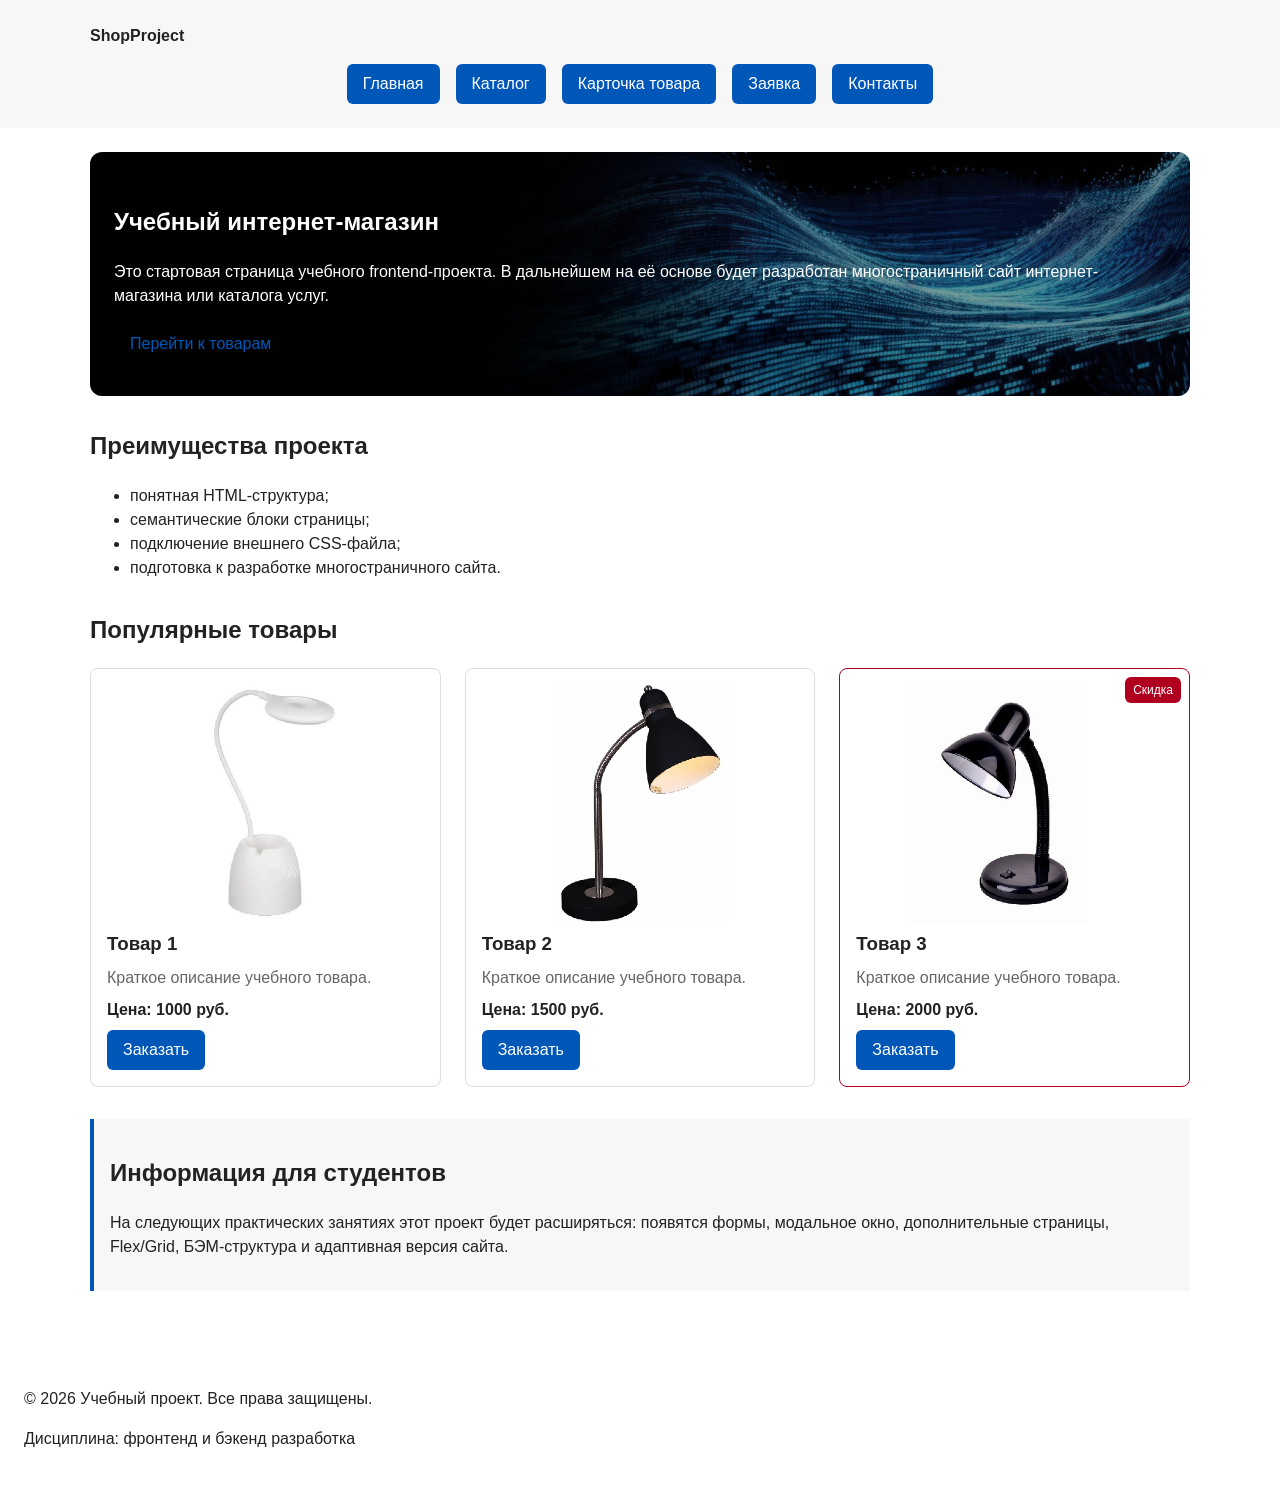
<file: index.html>
<!DOCTYPE html>
<html lang="ru">
<head>
    <meta charset="UTF-8">
    <meta name="viewport" content="width=device-width, initial-scale=1.0">
    <title>Учебный интернет-магазин</title>
    <link rel="stylesheet" href="css/style.css">
    <script src="js/main.js" defer></script>
</head>

<body>

    <!-- ===== Шапка сайта ===== -->
    <header class="site-header">
        <div class="site-header__inner">
            <a class="site-header__logo" href="index.html">ShopProject</a>
            <nav class="site-nav" aria-label="Основная навигация">
                <ul class="site-nav__list">
                    <li class="site-nav__item">
                        <a class="site-nav__link site-nav__link--active" href="index.html">Главная</a>
                    </li>
                    <li class="site-nav__item">
                        <a class="site-nav__link site-nav__link--active" href="catalog.html">Каталог</a>
                    </li>
                    <li class="site-nav__item">
                        <a class="site-nav__link site-nav__link--active" href="product.html">Карточка товара</a>
                    </li>
                    <li class="site-nav__item">
                        <a class="site-nav__link site-nav__link--active" href="order.html">Заявка</a>
                    </li>
                    <li class="site-nav__item">
                        <a class="site-nav__link site-nav__link--active" href="contacts.html">Контакты</a>
                    </li>
                </ul>
            </nav>
        </div>
    </header>

    <!-- ===== Основное содержимое ===== -->
    <main>

        <!-- Hero-блок -->
        <section class="hero">
            <h1>Учебный интернет-магазин</h1>
            <p>
                Это стартовая страница учебного frontend-проекта.
                В дальнейшем на её основе будет разработан многостраничный сайт
                интернет-магазина или каталога услуг.
            </p>
            <a class="button" href="#popular">Перейти к товарам</a>
        </section>

        <!-- Блок преимуществ -->
        <section class="section" id="advantages">
            <h2>Преимущества проекта</h2>
            <ul class="advantages-list">
                <li>понятная HTML-структура;</li>
                <li>семантические блоки страницы;</li>
                <li>подключение внешнего CSS-файла;</li>
                <li>подготовка к разработке многостраничного сайта.</li>
            </ul>
        </section>

        <!-- Блок популярных товаров -->
        <section class="section" id="popular">
            <h2>Популярные товары</h2>

            <div class="products-grid">
                <article class="product-card">
                    <img class="product-card__image" src="images/product-1.jpg" alt="Товар 1">
                    <h3 class="product-card__title">Товар 1</h3>
                    <p class="product-card__description">Краткое описание учебного товара.</p>
                    <p class="product-card__price">Цена: 1000 руб.</p>
                    <button class="button button--primary product-card__button" type="button" data-product="Товар 1">
                        Заказать
                    </button>
                </article>
                
                <article class="product-card">
                    <img class="product-card__image" src="images/product-2.jpg" alt="Товар 2">
                    <h3 class="product-card__title">Товар 2</h3>
                    <p class="product-card__description">Краткое описание учебного товара.</p>
                    <p class="product-card__price">Цена: 1500 руб.</p>
                    <button class="button button--primary product-card__button" type="button" data-product="Товар 2">
                        Заказать
                    </button>
                </article>

                <article class="product-card product-card--discount">
                    <span class="product-card__badge">Скидка</span>
                    <img class="product-card__image" src="images/product-3.jpg" alt="Товар 3">
                    <h3 class="product-card__title">Товар 3</h3>
                    <p class="product-card__description">Краткое описание учебного товара.</p>
                    <p class="product-card__price">Цена: 2000 руб.</p>
                    <button class="button button--primary product-card__button" type="button" data-product="Товар 3">
                        Заказать
                    </button>
                </article>
            </div>
        </section>

        <!-- Дополнительный блок -->
        <aside class="aside-info">
            <h2>Информация для студентов</h2>
            <p>
                На следующих практических занятиях этот проект будет расширяться:
                появятся формы, модальное окно, дополнительные страницы,
                Flex/Grid, БЭМ-структура и адаптивная версия сайта.
            </p>
        </aside>

    </main>

    <!-- ===== Подвал ===== -->
    <footer id="contacts">
        <p>&copy; 2026 Учебный проект. Все права защищены.</p>
        <p>Дисциплина: фронтенд и бэкенд разработка</p>
    </footer>

    <!-- ===== Модальное окно с формой (Этап 5 ПР №3) ===== -->
    <dialog class="order-dialog" id="order-dialog" aria-labelledby="order-dialog-title">
        <h2 class="order-dialog__title" id="order-dialog-title">Оформление заявки</h2>

        <form class="order-form" id="order-form" action="#" method="post" novalidate>

            <input id="selected-product" name="selected-product" type="hidden">

            <div class="order-form__field">
                <label class="order-form__label" for="order-name">Имя</label>
                <input class="order-form__input" id="order-name" name="name" type="text" required>
            </div>

            <div class="order-form__field">
                <label class="order-form__label" for="order-email">E-mail</label>
                <input class="order-form__input" id="order-email" name="email" type="email" required>
            </div>

            <div class="order-form__field">
                <label class="order-form__label" for="order-phone">Телефон</label>
                <input class="order-form__input" id="order-phone" name="phone" type="tel"
                    placeholder="+7 (900) 000-00-00" required>
            </div>

            <div class="order-form__field">
                <label class="order-form__label" for="order-topic">Тема заявки</label>
                <select class="order-form__select" id="order-topic" name="topic" required>
                    <option value="">Выберите тему</option>
                    <option value="product">Заказ товара</option>
                    <option value="consultation">Консультация</option>
                    <option value="delivery">Доставка</option>
                </select>
            </div>

            <div class="order-form__field">
                <label class="order-form__label" for="order-comment">Комментарий</label>
                <textarea class="order-form__textarea" id="order-comment" name="comment" rows="4"></textarea>
            </div>

            <div class="order-form__field order-form__field--checkbox">
                <label>
                    <input id="order-agreement" name="agreement" type="checkbox" required>
                    Я согласен на обработку данных
                </label>
            </div>

            <div class="order-form__actions">
                <button class="button button--secondary" type="button" id="close-order-dialog">Закрыть</button>
                <button class="button button--primary" type="submit">Отправить заявку</button>
            </div>

        </form>
    </dialog>

    <!-- Сообщение об успешной отправке -->
    <p class="success-message" id="success-message" hidden>
        Форма успешно отправлена!
    </p>

</body>
</html>
</file>
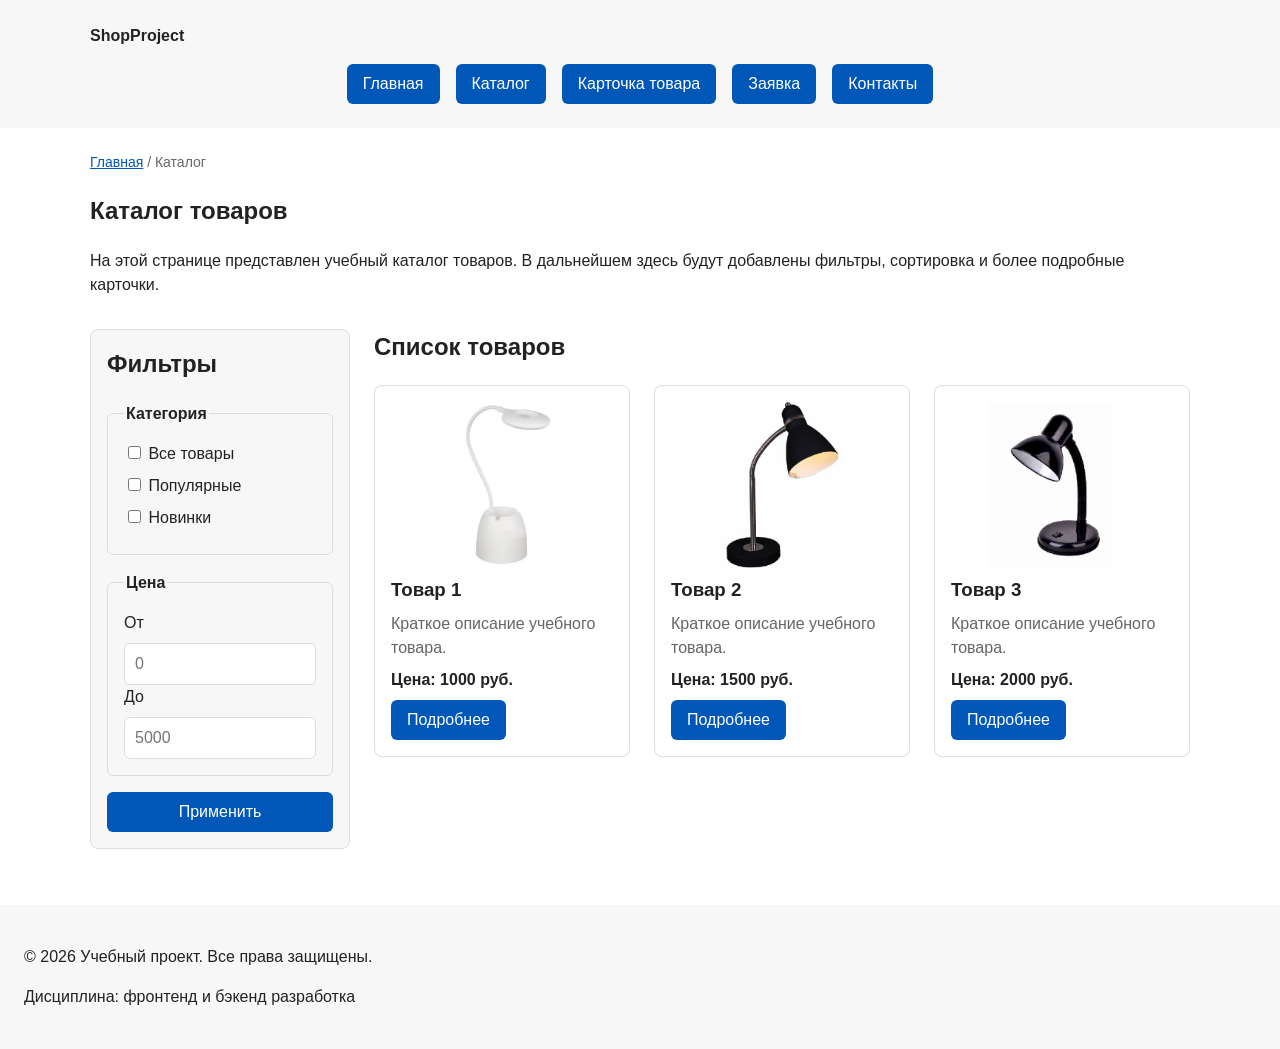
<file: catalog.html>
<!DOCTYPE html>
<html lang="ru">
<head>
    <meta charset="UTF-8">
    <meta name="viewport" content="width=device-width, initial-scale=1.0">
    <meta name="description" content="Каталог товаров учебного интернет-магазина.">
    <title>Каталог товаров – Учебный интернет-магазин</title>
    <link rel="stylesheet" href="css/style.css">
    <script src="js/main.js" defer></script>
</head>
<body>

    <!-- ===== Шапка сайта ===== -->
    <header class="site-header">
        <div class="site-header__inner">
            <a class="site-header__logo" href="index.html">ShopProject</a>
            <nav class="site-nav" aria-label="Основная навигация">
                <ul class="site-nav__list">
                    <li class="site-nav__item">
                        <a class="site-nav__link site-nav__link--active" href="index.html">Главная</a>
                    </li>
                    <li class="site-nav__item">
                        <a class="site-nav__link site-nav__link--active" href="catalog.html">Каталог</a>
                    </li>
                    <li class="site-nav__item">
                        <a class="site-nav__link site-nav__link--active" href="product.html">Карточка товара</a>
                    </li>
                    <li class="site-nav__item">
                        <a class="site-nav__link site-nav__link--active" href="order.html">Заявка</a>
                    </li>
                    <li class="site-nav__item">
                        <a class="site-nav__link site-nav__link--active" href="contacts.html">Контакты</a>
                    </li>
                </ul>
            </nav>
        </div>
    </header>

    <!-- ===== Основное содержимое ===== -->
    <main>

        <!-- Хлебные крошки -->
        <nav class="breadcrumbs" aria-label="Хлебные крошки">
            <a class="breadcrumbs__link" href="index.html">Главная</a>
            <span class="breadcrumbs__current">Каталог</span>
        </nav>

        <section class="section">
            <h1>Каталог товаров</h1>
            <p>
                На этой странице представлен учебный каталог товаров.
                В дальнейшем здесь будут добавлены фильтры, сортировка
                и более подробные карточки.
            </p>
        </section>

        <section class="catalog-layout">
            <aside class="catalog-filters">
                <h2>Фильтры</h2>

                <form class="filters-form" action="#" method="get">
                    <fieldset>
                        <legend>Категория</legend>
                        <label>
                            <input type="checkbox" name="category" value="all">
                            Все товары
                        </label>
                        <label>
                            <input type="checkbox" name="category" value="popular">
                            Популярные
                        </label>
                        <label>
                            <input type="checkbox" name="category" value="new">
                            Новинки
                        </label>
                    </fieldset>

                    <fieldset>
                        <legend>Цена</legend>
                        <label for="price-from">От</label>
                        <input id="price-from" name="price-from" type="number" min="0" placeholder="0">

                        <label for="price-to">До</label>
                        <input id="price-to" name="price-to" type="number" min="0" placeholder="5000">
                    </fieldset>

                    <button class="button button--primary" type="submit">Применить</button>
                </form>
            </aside>

            <section class="catalog-products">
                <h2>Список товаров</h2>

                <div class="products-grid">
                    <article class="product-card">
                        <img class="product-card__image" src="images/product-1.jpg" alt="Товар 1">
                        <h3 class="product-card__title">Товар 1</h3>
                        <p class="product-card__description">Краткое описание учебного товара.</p>
                        <p class="product-card__price">Цена: 1000 руб.</p>
                        <a class="button button--primary product-card__button" href="product.html">Подробнее</a>
                    </article>

                    <article class="product-card">
                        <img class="product-card__image" src="images/product-2.jpg" alt="Товар 2">
                        <h3 class="product-card__title">Товар 2</h3>
                        <p class="product-card__description">Краткое описание учебного товара.</p>
                        <p class="product-card__price">Цена: 1500 руб.</p>
                        <a class="button button--primary product-card__button" href="product.html">Подробнее</a>
                    </article>

                    <article class="product-card">
                        <img class="product-card__image" src="images/product-3.jpg" alt="Товар 3">
                        <h3 class="product-card__title">Товар 3</h3>
                        <p class="product-card__description">Краткое описание учебного товара.</p>
                        <p class="product-card__price">Цена: 2000 руб.</p>
                        <a class="button button--primary product-card__button" href="product.html">Подробнее</a>
                    </article>
                </div>
            </section>
        </section>

    </main>

    <!-- ===== Подвал ===== -->
    <footer class="site-footer">
        <p>&copy; 2026 Учебный проект. Все права защищены.</p>
        <p>Дисциплина: фронтенд и бэкенд разработка</p>
    </footer>

</body>
</html>
</file>
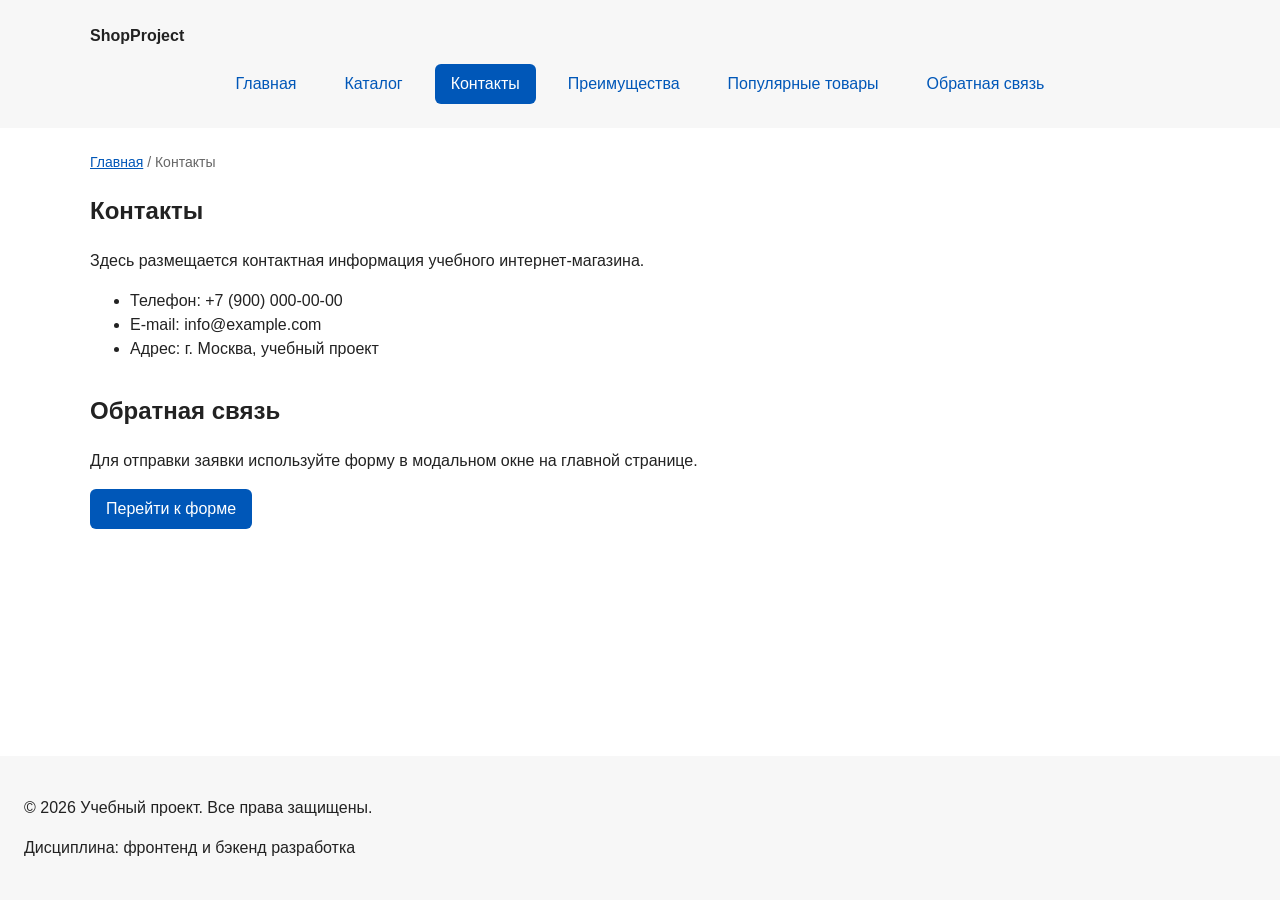
<file: contacts.html>
<!DOCTYPE html>
<html lang="ru">
<head>
    <meta charset="UTF-8">
    <meta name="viewport" content="width=device-width, initial-scale=1.0">
    <meta name="description" content="Контактная информация учебного интернет-магазина.">
    <title>Контакты – Учебный интернет-магазин</title>
    <link rel="stylesheet" href="css/style.css">
    <script src="js/main.js" defer></script>
</head>
<body>

    <!-- ===== Шапка сайта ===== -->
    <header class="site-header">
        <div class="site-header__inner">
            <a class="site-header__logo" href="index.html">ShopProject</a>
            <nav class="site-nav" aria-label="Основная навигация">
                <ul class="site-nav__list">
                    <li class="site-nav__item">
                        <a class="site-nav__link" href="index.html">Главная</a>
                    </li>
                    <li class="site-nav__item">
                        <a class="site-nav__link" href="catalog.html">Каталог</a>
                    </li>
                    <li class="site-nav__item">
                        <a class="site-nav__link site-nav__link--active" href="contacts.html">Контакты</a>
                    </li>
                    <li class="site-nav__item">
                        <a class="site-nav__link" href="index.html#advantages">Преимущества</a>
                    </li>
                    <li class="site-nav__item">
                        <a class="site-nav__link" href="index.html#popular">Популярные товары</a>
                    </li>
                    <li class="site-nav__item">
                        <a class="site-nav__link" href="index.html#contacts">Обратная связь</a>
                    </li>
                </ul>
            </nav>
        </div>
    </header>

    <!-- ===== Основное содержимое ===== -->
    <main>

        <!-- Хлебные крошки -->
        <nav class="breadcrumbs" aria-label="Хлебные крошки">
            <a class="breadcrumbs__link" href="index.html">Главная</a>
            <span class="breadcrumbs__current">Контакты</span>
        </nav>

        <section class="section">
            <h1>Контакты</h1>
            <p>
                Здесь размещается контактная информация учебного интернет-магазина.
            </p>
            <ul>
                <li>Телефон: +7 (900) 000-00-00</li>
                <li>E-mail: info@example.com</li>
                <li>Адрес: г. Москва, учебный проект</li>
            </ul>
        </section>

        <section class="section" id="feedback">
            <h2>Обратная связь</h2>
            <p>
                Для отправки заявки используйте форму в модальном окне на главной странице.
            </p>
            <a class="button button--primary" href="index.html#contacts">Перейти к форме</a>
        </section>

    </main>

    <!-- ===== Подвал ===== -->
    <footer class="site-footer">
        <p>&copy; 2026 Учебный проект. Все права защищены.</p>
        <p>Дисциплина: фронтенд и бэкенд разработка</p>
    </footer>

</body>
</html>
</file>
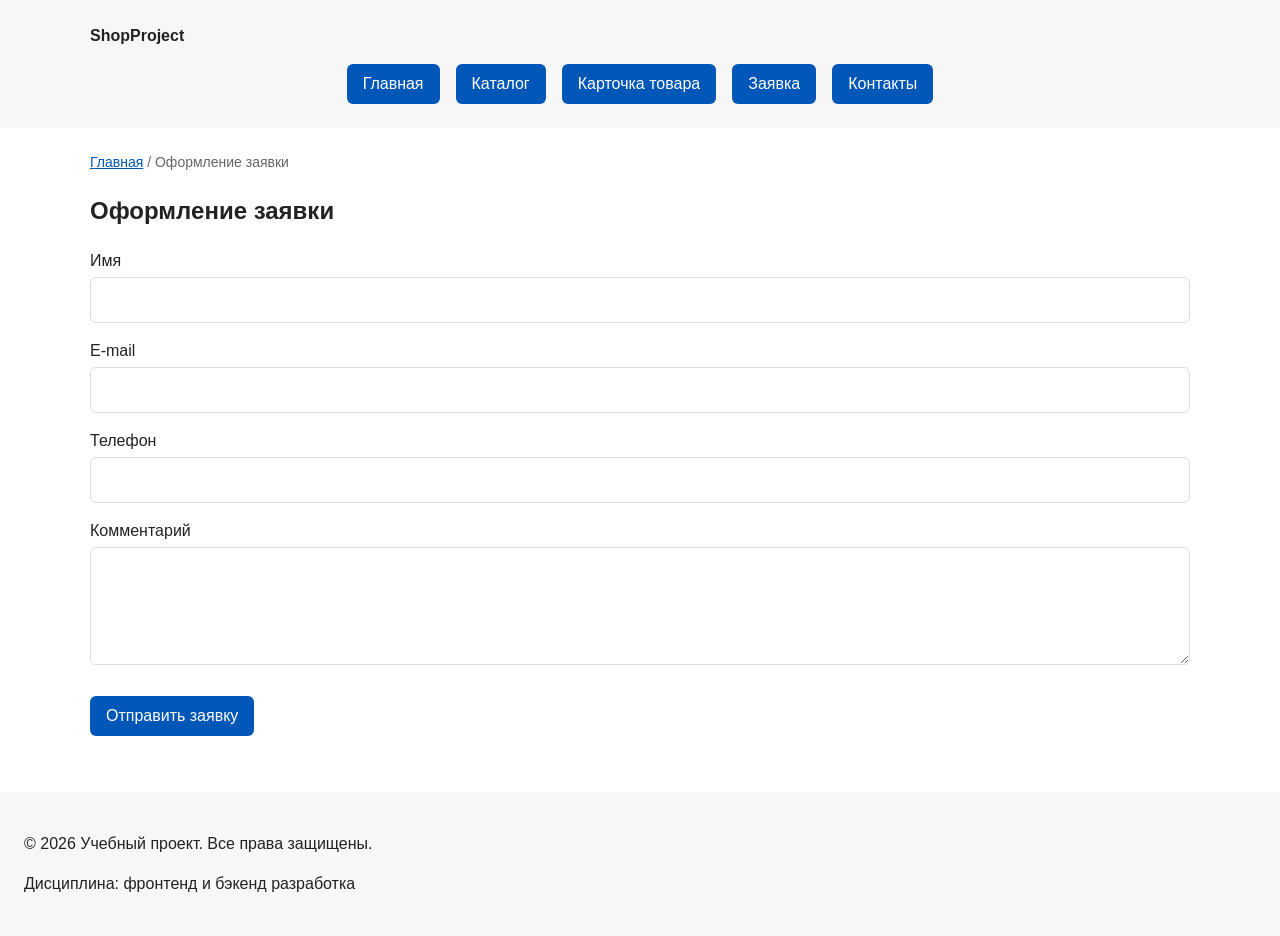
<file: order.html>
<!DOCTYPE html>
<html lang="ru">
<head>
    <meta charset="UTF-8">
    <meta name="viewport" content="width=device-width, initial-scale=1.0">
    <meta name="description" content="Оформление заявки в учебном интернет-магазине.">
    <title>Оформление заявки – Учебный интернет-магазин</title>
    <link rel="stylesheet" href="css/style.css">
    <script src="js/main.js" defer></script>
</head>
<body>

    <header class="site-header">
        <div class="site-header__inner">
            <a class="site-header__logo" href="index.html">ShopProject</a>
            <nav class="site-nav" aria-label="Основная навигация">
                <ul class="site-nav__list">
                    <li class="site-nav__item">
                        <a class="site-nav__link site-nav__link--active" href="index.html">Главная</a>
                    </li>
                    <li class="site-nav__item">
                        <a class="site-nav__link site-nav__link--active" href="catalog.html">Каталог</a>
                    </li>
                    <li class="site-nav__item">
                        <a class="site-nav__link site-nav__link--active" href="product.html">Карточка товара</a>
                    </li>
                    <li class="site-nav__item">
                        <a class="site-nav__link site-nav__link--active" href="order.html">Заявка</a>
                    </li>
                    <li class="site-nav__item">
                        <a class="site-nav__link site-nav__link--active" href="contacts.html">Контакты</a>
                    </li>
                </ul>
            </nav>
        </div>
    </header>

    <main>

        <nav class="breadcrumbs" aria-label="Хлебные крошки">
            <a class="breadcrumbs__link" href="index.html">Главная</a>
            <span class="breadcrumbs__current">Оформление заявки</span>
        </nav>

        <section class="section">
            <h1>Оформление заявки</h1>

            <form class="order-form" action="#" method="post">
                <div class="order-form__field">
                    <label class="order-form__label" for="order-name-page">Имя</label>
                    <input class="order-form__input" id="order-name-page" name="name" type="text" required>
                </div>

                <div class="order-form__field">
                    <label class="order-form__label" for="order-email-page">E-mail</label>
                    <input class="order-form__input" id="order-email-page" name="email" type="email" required>
                </div>

                <div class="order-form__field">
                    <label class="order-form__label" for="order-phone-page">Телефон</label>
                    <input class="order-form__input" id="order-phone-page" name="phone" type="tel" required>
                </div>

                <div class="order-form__field">
                    <label class="order-form__label" for="order-comment-page">Комментарий</label>
                    <textarea class="order-form__textarea" id="order-comment-page" name="comment" rows="4"></textarea>
                </div>

                <div class="order-form__actions">
                    <button class="button button--primary" type="submit">Отправить заявку</button>
                </div>
            </form>
        </section>

    </main>

    <footer class="site-footer">
        <p>&copy; 2026 Учебный проект. Все права защищены.</p>
        <p>Дисциплина: фронтенд и бэкенд разработка</p>
    </footer>

</body>
</html>
</file>
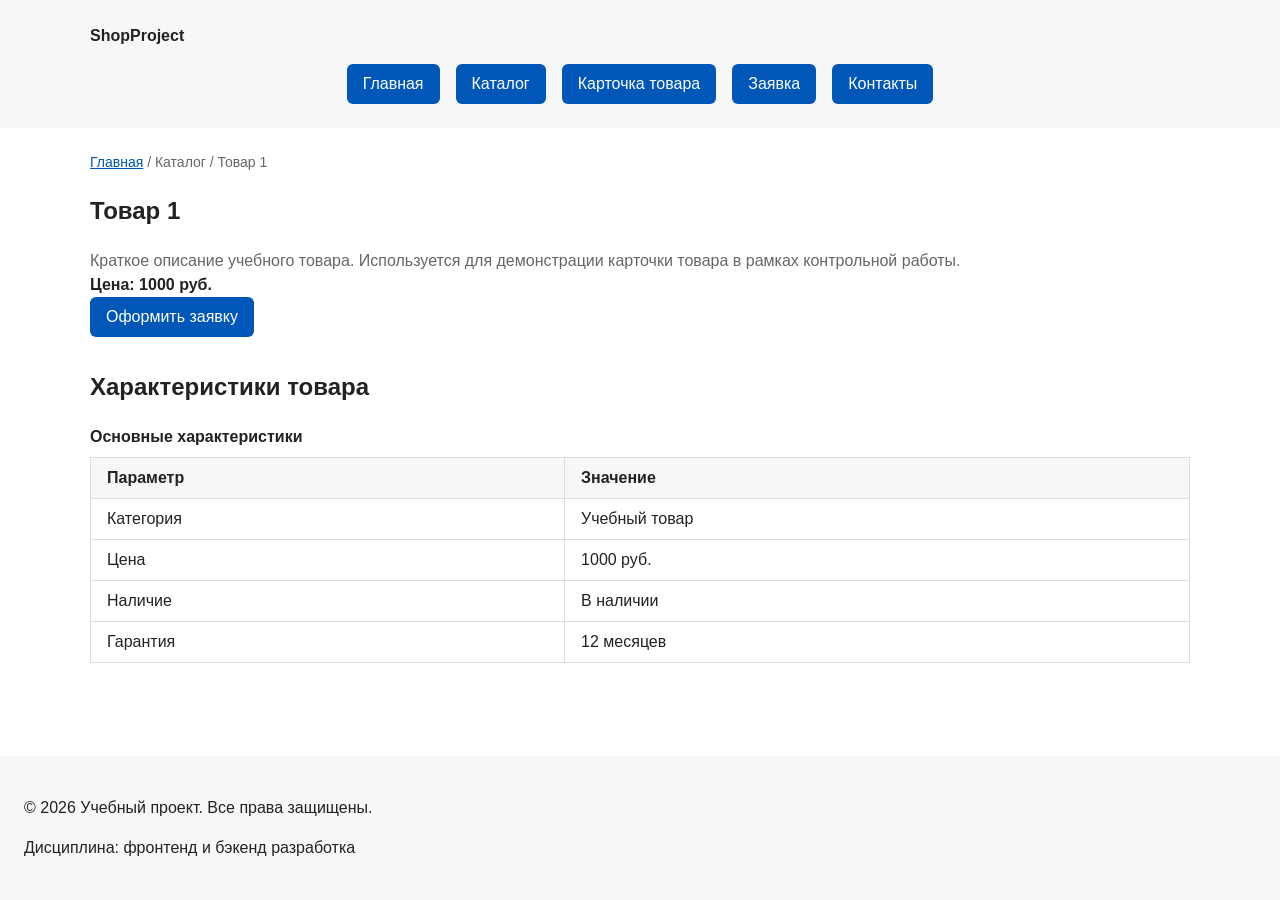
<file: product.html>
<!DOCTYPE html>
<html lang="ru">
<head>
    <meta charset="UTF-8">
    <meta name="viewport" content="width=device-width, initial-scale=1.0">
    <meta name="description" content="Карточка товара учебного интернет-магазина.">
    <title>Товар 1 – Учебный интернет-магазин</title>
    <link rel="stylesheet" href="css/style.css">
    <script src="js/main.js" defer></script>
</head>
<body>

    <header class="site-header">
        <div class="site-header__inner">
            <a class="site-header__logo" href="index.html">ShopProject</a>
            <nav class="site-nav" aria-label="Основная навигация">
                <ul class="site-nav__list">
                    <li class="site-nav__item">
                        <a class="site-nav__link site-nav__link--active" href="index.html">Главная</a>
                    </li>
                    <li class="site-nav__item">
                        <a class="site-nav__link site-nav__link--active" href="catalog.html">Каталог</a>
                    </li>
                    <li class="site-nav__item">
                        <a class="site-nav__link site-nav__link--active" href="product.html">Карточка товара</a>
                    </li>
                    <li class="site-nav__item">
                        <a class="site-nav__link site-nav__link--active" href="order.html">Заявка</a>
                    </li>
                    <li class="site-nav__item">
                        <a class="site-nav__link site-nav__link--active" href="contacts.html">Контакты</a>
                    </li>
                </ul>
            </nav>
        </div>
    </header>

    <main>

        <nav class="breadcrumbs" aria-label="Хлебные крошки">
            <a class="breadcrumbs__link" href="index.html">Главная</a>
            <span class="breadcrumbs__current">Каталог</span>
            <span class="breadcrumbs__current">Товар 1</span>
        </nav>

        <section class="section">
            <h1>Товар 1</h1>
            <p class="product-card__description">
                Краткое описание учебного товара. Используется для демонстрации
                карточки товара в рамках контрольной работы.
            </p>
            <p class="product-card__price">Цена: 1000 руб.</p>

            <a class="button button--primary" href="order.html">Оформить заявку</a>
        </section>

        <section class="section">
            <h2>Характеристики товара</h2>

            <div class="table-wrapper">
                <table class="product-table">
                    <caption>Основные характеристики</caption>
                    <thead>
                        <tr>
                            <th>Параметр</th>
                            <th>Значение</th>
                        </tr>
                    </thead>
                    <tbody>
                        <tr>
                            <td>Категория</td>
                            <td>Учебный товар</td>
                        </tr>
                        <tr>
                            <td>Цена</td>
                            <td>1000 руб.</td>
                        </tr>
                        <tr>
                            <td>Наличие</td>
                            <td>В наличии</td>
                        </tr>
                        <tr>
                            <td>Гарантия</td>
                            <td>12 месяцев</td>
                        </tr>
                    </tbody>
                </table>
            </div>
        </section>

    </main>

    <footer class="site-footer">
        <p>&copy; 2026 Учебный проект. Все права защищены.</p>
        <p>Дисциплина: фронтенд и бэкенд разработка</p>
    </footer>

</body>
</html>
</file>
<file: css/style.css>
/* ===================================
   1. Переменные проекта
   =================================== */
:root {
    --color-bg: #ffffff;
    --color-text: #222222;
    --color-muted: #666666;
    --color-primary: #0057b8;
    --color-primary-dark: #003f86;
    --color-border: #dddddd;
    --color-surface: #f7f7f7;
    --color-surface-accent: #eef5ff;
    --color-danger: #b00020;
    --color-success: #168a2f;
    --color-success-bg: #eefaf0;
    --color-white: #ffffff;

    --space-xs: 4px;
    --space-sm: 8px;
    --space-md: 16px;
    --space-lg: 24px;
    --space-xl: 32px;

    --radius-sm: 6px;
    --radius-md: 8px;
    --radius-lg: 12px;

    --container-width: 1100px;
}


/* ===================================
   2. Базовые стили
   =================================== */
* {
    box-sizing: border-box;
}

body {
    display: flex;
    flex-direction: column;
    min-height: 100vh;
    margin: 0;
    font-family: Arial, sans-serif;
    line-height: 1.5;
    color: var(--color-text);
    background-color: var(--color-bg);
}

main {
    flex: 1;
}

header,
main,
footer {
    padding: var(--space-lg);
}

section {
    margin-bottom: var(--space-lg);
}

section h2 {
    margin-top: 0;
}


/* ===================================
   3. Общие элементы интерфейса
   =================================== */
html {
    scroll-behavior: smooth;
}

:target {
    outline: 2px dashed var(--color-primary);
    outline-offset: 4px;
}

a {
    color: var(--color-primary);
}

a:hover {
    color: var(--color-primary-dark);
}

a:focus-visible {
    outline: 2px solid var(--color-primary);
    outline-offset: 3px;
}

/* Кнопки */
.button {
    display: inline-block;
    padding: var(--space-sm) var(--space-md);
    border: none;
    border-radius: var(--radius-sm);
    font: inherit;
    text-decoration: none;
    cursor: pointer;
}

.button--primary {
    color: var(--color-white);
    background-color: var(--color-primary);
}

.button--primary:hover {
    background-color: var(--color-primary-dark);
}

.button--secondary {
    color: var(--color-primary);
    background-color: transparent;
    border: 1px solid var(--color-primary);
}

.button--secondary:hover {
    color: var(--color-white);
    background-color: var(--color-primary);
}

.button:focus-visible {
    outline: 2px solid var(--color-primary);
    outline-offset: 3px;
}

.button:disabled,
.button--disabled {
    opacity: 0.6;
    cursor: not-allowed;
}


/* ===================================
   4. Компоненты страницы
   =================================== */

/* Шапка */
.site-header {
    background-color: var(--color-surface);
    position: sticky;
    top: 0;
    z-index: 100;
}

.site-header__inner {
    max-width: var(--container-width);
    margin: 0 auto;
}

.site-header__logo {
    font-weight: 700;
    color: var(--color-text);
    text-decoration: none;
}

/* Навигация */
.site-nav__list {
    display: flex;
    flex-wrap: wrap;
    justify-content: center;
    align-items: center;
    gap: var(--space-md);
    padding: 0;
    margin: var(--space-md) 0 0;
    list-style: none;
}

.site-nav__link {
    display: inline-block;
    padding: var(--space-sm) var(--space-md);
    color: var(--color-primary);
    text-decoration: none;
    border-radius: var(--radius-sm);
}

.site-nav__link:hover {
    color: var(--color-white);
    background-color: var(--color-primary);
}

.site-nav__link:focus-visible {
    outline: 2px solid var(--color-primary);
    outline-offset: 3px;
}

.site-nav__link--active {
    color: var(--color-white);
    background-color: var(--color-primary);
}

/* Хлебные крошки */
.breadcrumbs {
    max-width: var(--container-width);
    margin: 0 auto var(--space-md);
    font-size: 14px;
    color: var(--color-muted);
}

.breadcrumbs__link {
    color: var(--color-primary);
}

.breadcrumbs__current::before {
    content: " / ";
    color: var(--color-muted);
}

/* Hero */
.hero {
    max-width: var(--container-width);
    margin: 0 auto var(--space-xl);
    padding: var(--space-xl) var(--space-lg);
    background-color: var(--color-surface-accent);
    background-image: linear-gradient(rgba(0, 0, 0, 0.4), rgba(0, 0, 0, 0.4)), url("../images/hero.jpg");
    background-size: cover;
    background-position: center;
    color: var(--color-white);
    border-radius: var(--radius-lg);
}

/* Секции */
.section {
    max-width: var(--container-width);
    margin: 0 auto var(--space-xl);
}

.section h2 {
    margin-top: 0;
}

/* Карточка товара */
.product-card {
    display: flex;
    flex-direction: column;
    gap: var(--space-sm);
    padding: var(--space-md);
    position: relative;
    border: 1px solid var(--color-border);
    border-radius: var(--radius-md);
    background-color: var(--color-bg);
    
}

.product-card:hover {
    border-color: var(--color-primary);
}

.product-card--discount {
    border-color: var(--color-danger);
}

.product-card__title {
    margin: 0;
    color: var(--color-text);
}

.product-card__description {
    margin: 0;
    color: var(--color-muted);
}

.product-card__price {
    margin: 0;
    font-weight: 700;
}

.product-card__button {
    margin-top: auto;
    align-self: flex-start;
}

.product-card__image {
    display: block;
    width: 100%;
    aspect-ratio: 4 / 3;
    object-fit: cover;
    border-radius: var(--radius-md);
}

/* Сетка товаров */
.products-grid {
    display: grid;
    grid-template-columns: repeat(3, 1fr);
    gap: var(--space-lg);
}

/* Aside */
.aside-info {
    max-width: var(--container-width);
    margin: 0 auto var(--space-xl);
    padding: var(--space-md);
    border-left: 4px solid var(--color-primary);
    background-color: var(--color-surface);
}

/* Подвал */
.site-footer {
    background-color: var(--color-surface);
}


/* ===================================
   5. Форма и модальное окно
   =================================== */
.order-dialog {
    width: min(100% - 32px, 560px);
    padding: var(--space-lg);
    border: none;
    border-radius: var(--radius-lg);
}

.order-dialog::backdrop {
    background-color: rgba(0, 0, 0, 0.5);
}

.order-dialog__title {
    margin-top: 0;
}

.order-form__field {
    margin-bottom: var(--space-md);
}

.order-form__label {
    display: block;
    margin-bottom: var(--space-xs);
}

.order-form__input,
.order-form__select,
.order-form__textarea {
    width: 100%;
    padding: 10px 12px;
    border: 1px solid var(--color-border);
    border-radius: var(--radius-sm);
    font: inherit;
}

.order-form__input:hover,
.order-form__select:hover,
.order-form__textarea:hover {
    border-color: var(--color-primary);
}

.order-form__input:focus-visible,
.order-form__select:focus-visible,
.order-form__textarea:focus-visible {
    outline: 2px solid var(--color-primary);
    outline-offset: 3px;
}

.order-form__input[type="checkbox"] {
    width: auto;
}

.order-form__field--checkbox label {
    display: flex;
    align-items: center;
    gap: var(--space-sm);
}

.order-form__actions {
    display: flex;
    gap: var(--space-md);
    margin-top: var(--space-lg);
}

[aria-invalid="true"] {
    border-color: var(--color-danger);
}

.success-message {
    max-width: var(--container-width);
    margin: var(--space-lg) auto;
    padding: var(--space-md);
    border-left: 4px solid var(--color-success);
    background-color: var(--color-success-bg);
}


/* ===================================
   6. Страница каталога
   =================================== */
.catalog-layout {
    max-width: var(--container-width);
    margin: 0 auto var(--space-xl);
    display: grid;
    grid-template-columns: 260px 1fr;
    grid-template-areas: "filters products";
    gap: var(--space-lg);
}

.catalog-filters {
    grid-area: filters;
    padding: var(--space-md);
    border: 1px solid var(--color-border);
    border-radius: var(--radius-md);
    background-color: var(--color-surface);
}

.catalog-products {
    grid-area: products;
}

.filters-form {
    display: grid;
    gap: var(--space-md);
}

.filters-form fieldset {
    margin: 0;
    padding: var(--space-md);
    border: 1px solid var(--color-border);
    border-radius: var(--radius-sm);
}

.filters-form legend {
    font-weight: 700;
}

.filters-form label {
    display: block;
    margin-bottom: var(--space-sm);
}

.filters-form input[type="number"] {
    width: 100%;
    padding: 8px 10px;
    border: 1px solid var(--color-border);
    border-radius: var(--radius-sm);
    font: inherit;
}

.table-wrapper {
    overflow-x: auto;
    -webkit-overflow-scrolling: touch;
}

.product-table {
    width: 100%;
    min-width: 400px;
    border-collapse: collapse;
}

.product-table caption {
    margin-bottom: var(--space-sm);
    font-weight: 700;
    text-align: left;
}

.product-table th,
.product-table td {
    padding: var(--space-sm) var(--space-md);
    border: 1px solid var(--color-border);
    text-align: left;
}

.product-table thead th {
    background-color: var(--color-surface);
}





.product-card {
    position: relative;
    /* остальные свойства уже есть */
}

.product-card__badge {
    position: absolute;
    top: var(--space-sm);
    right: var(--space-sm);
    padding: 4px 8px;
    color: var(--color-white);
    background-color: var(--color-danger);
    border-radius: var(--radius-sm);
    font-size: 12px;
    z-index: 1;
}

.site-header {
    position: sticky;
    top: 0;
    z-index: 100;
}
</file>
